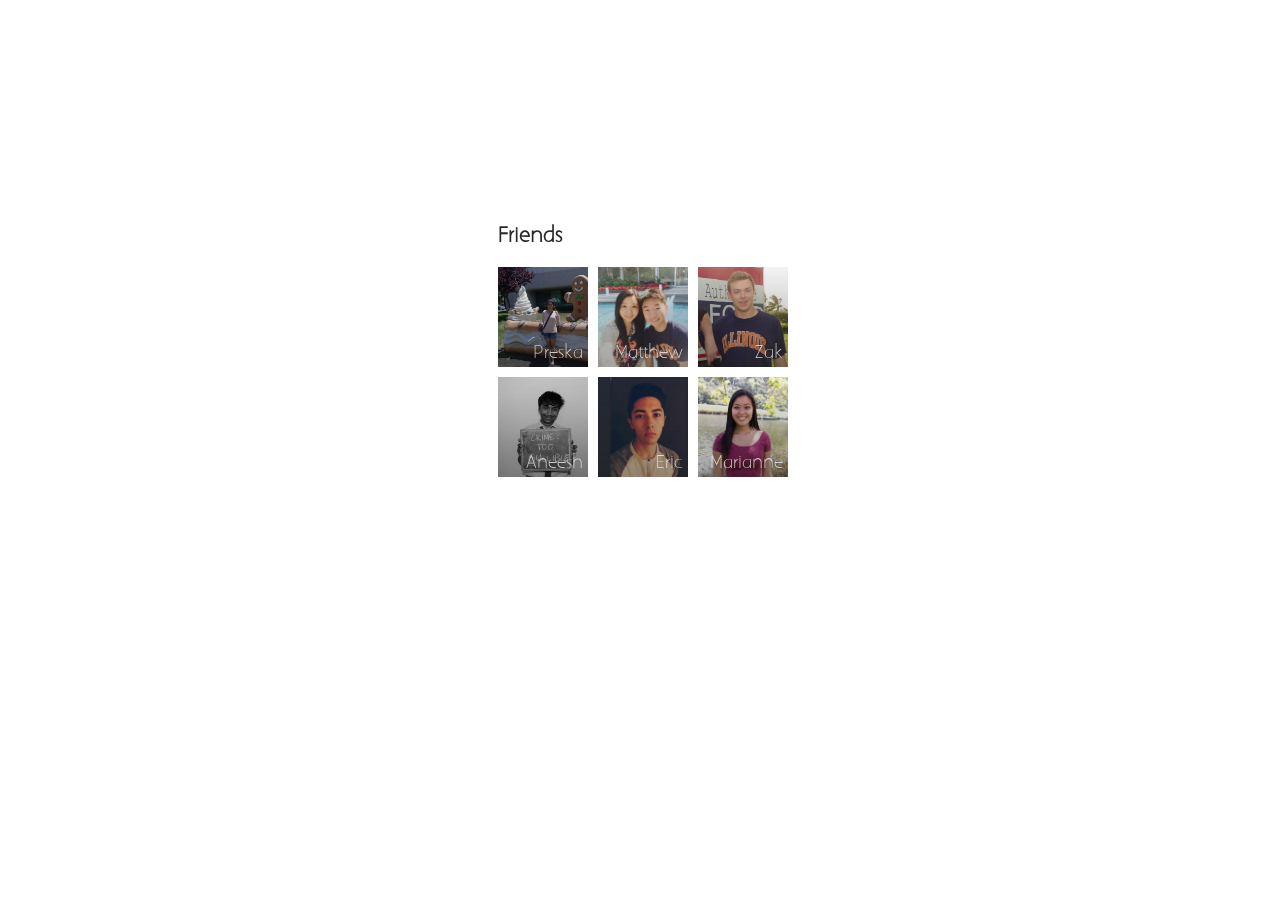
<file: WebApp/friends.html>
<!DOCTYPE html>
<html lang="en">
<head>
	<meta charset="UTF-8">
	<title>Friends Widget</title>
	<link rel="stylesheet" href="css/style.css">
</head>
<body>
	<div class="widget">
		<h3>Friends</h3>
		<div class="group flex friends">
			<a class="thumb" href><div style="background-image: url(img/preska.jpg)"><img class="overlay" src="img/overlay.png"><span class="name">Preska</span></div></a>
			<a class="thumb" href><div style="background-image: url(img/matthew.jpg)"><img class="overlay" src="img/overlay.png"><span class="name">Matthew</span></div></a>
			<a class="thumb" href><div style="background-image: url(img/zak.jpg)"><img class="overlay" src="img/overlay.png"><span class="name">Zak</span></div></a>
			<a class="thumb" href><div style="background-image: url(img/aneesh.jpg)"><img class="overlay" src="img/overlay.png"><span class="name">Aneesh</span></div></a>
			<a class="thumb" href><div style="background-image: url(img/eric.jpg)"><img class="overlay" src="img/overlay.png"><span class="name">Eric</span></div></a>
			<a class="thumb" href><div style="background-image: url(img/marianne.jpg)"><img class="overlay" src="img/overlay.png"><span class="name">Marianne</span></div></a>
		</div>
	</div>
</body>
</html>
</file>
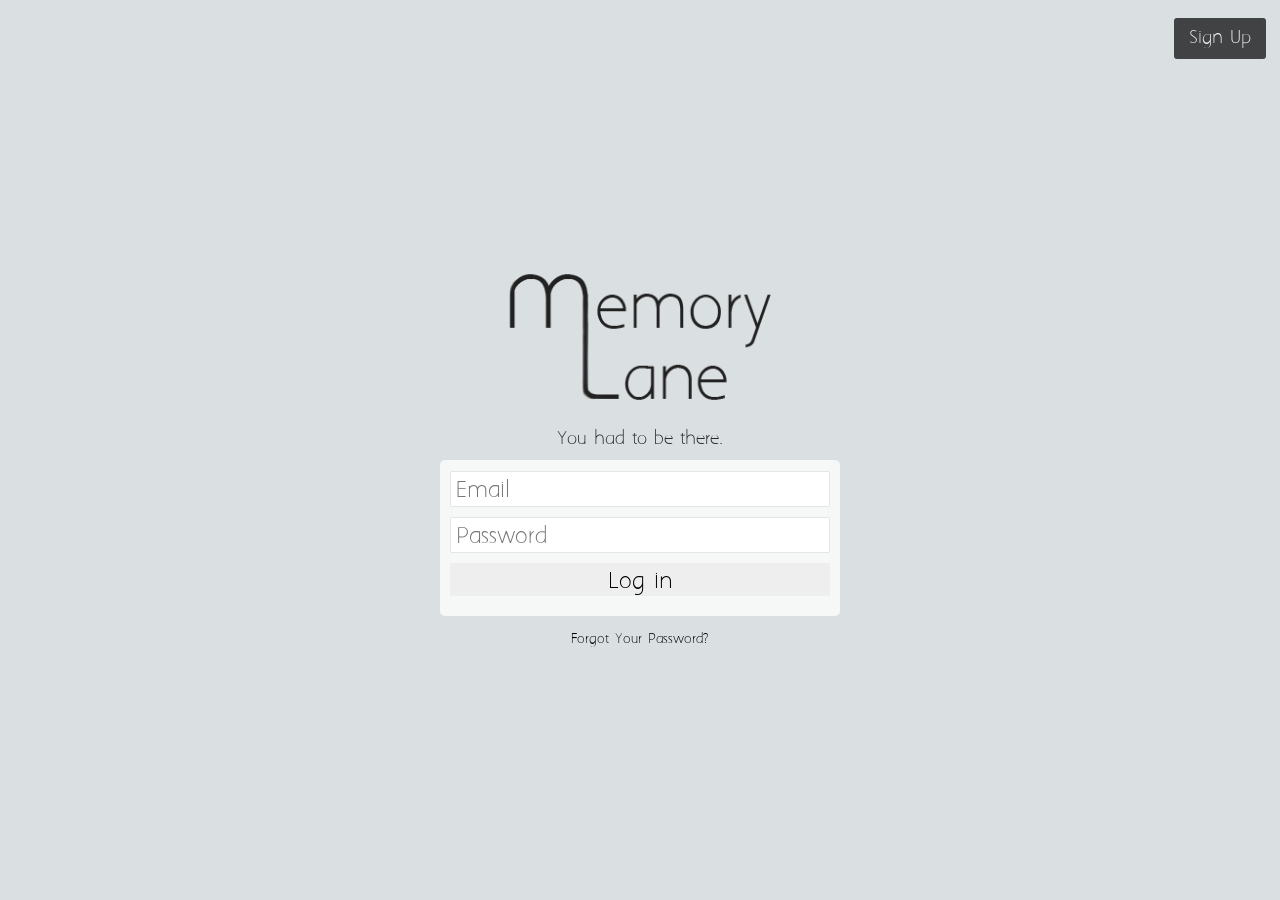
<file: WebApp/login.html>
<!DOCTYPE html>
<html lang="en" class="graybg">
<head>
	<meta charset="UTF-8">
	<title>Log In - Memory Lane</title>
	<link rel="stylesheet" href="css/style.css">
	<link rel="icon" href="favicon.ico" type="image/x-icon"/>
	<link rel="shortcut icon" href="favicon.ico" type="image/x-icon"/>
</head>
<body>
	<a href="signup.html" class="signup">
		<div class="button">Sign Up</div>
	</a>
	<div class="login">
		<img src="img/logo.png" alt="Memory Lane" title="Memory Lane" class="logo">
		<span>You had to be there.</span>
		<div class="group loginContainer">
			<form action="">
				<input class="field" type="email" name="email" placeholder="Email" required>
				<input class="field" type="password" name="password" placeholder="Password" required>
				<input type="submit" class="submit" value="Log in" required>
			</form>
		</div>
		<div class="forgot">
			<a href="password-reset.html">Forgot Your Password?</a>
		</div>
	</div>
</body>
</html>
</file>
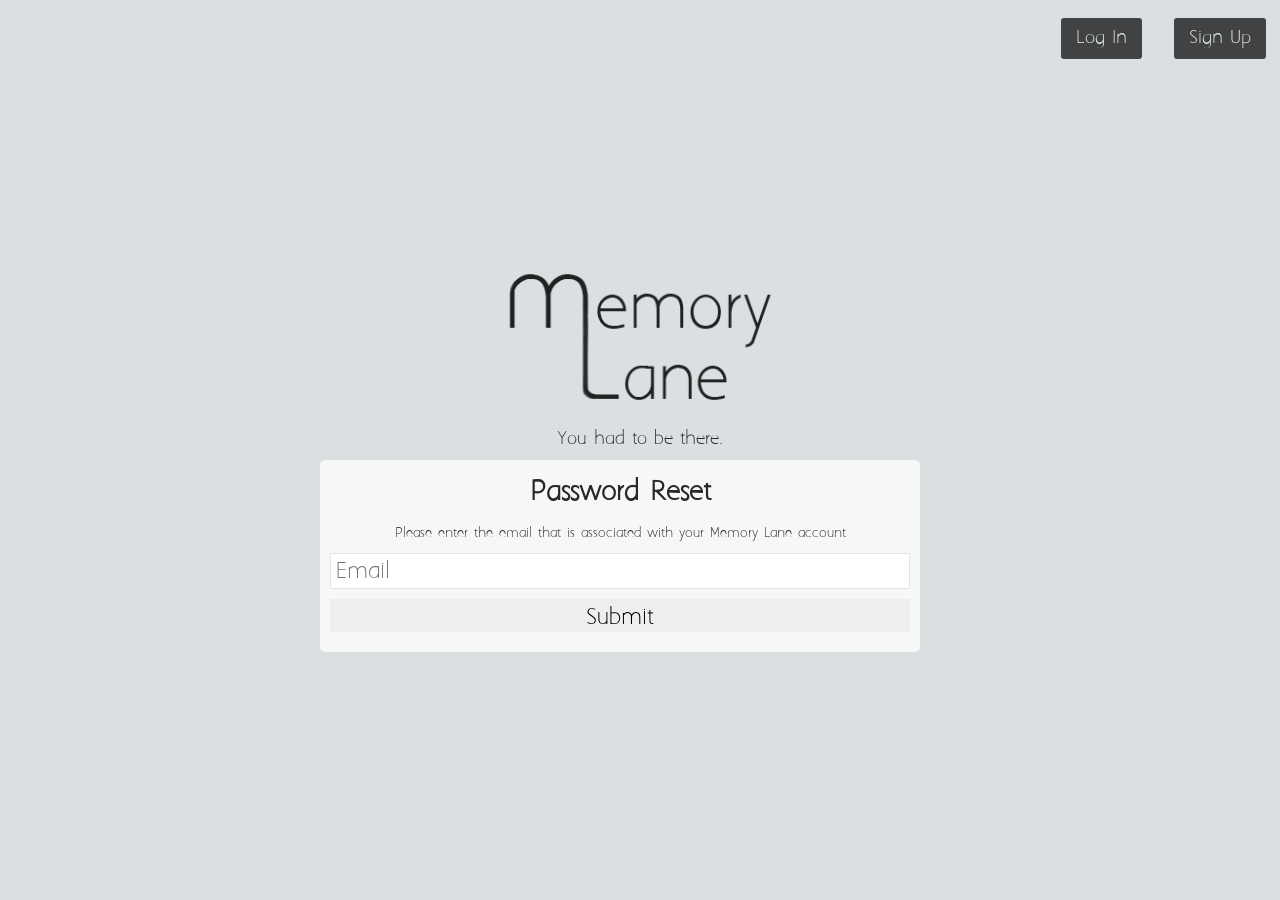
<file: WebApp/password-reset.html>
<!DOCTYPE html>
<html lang="en" class="graybg">
<head>
	<meta charset="UTF-8">
	<title>Password Reset</title>
	<link rel="stylesheet" href="css/style.css">
	<link rel="icon" href="favicon.ico" type="image/x-icon"/>
	<link rel="shortcut icon" href="favicon.ico" type="image/x-icon"/>
</head>
<body>
	<div class="flex slButtons">
		<a href="login.html" class="signup">
			<div class="button">Log In</div>
		</a>
		<a href="signup.html" class="signup">
			<div class="button">Sign Up</div>
		</a>
	</div>
	<div class="login">
		<img src="img/logo.png" alt="Memory Lane" title="Memory Lane" class="logo">
		<span>You had to be there.</span>
		<div class="group loginContainer passwordReset">
			<h1>Password Reset</h1>
			<p>Please enter the email that is associated with your Memory Lane account</p>
			<form action="">
				<input class="field" type="email" name="email" placeholder="Email" required>
				<input type="submit" class="submit" value="Submit">
			</form>
		</div>
	</div>
</body>
</html>
</file>
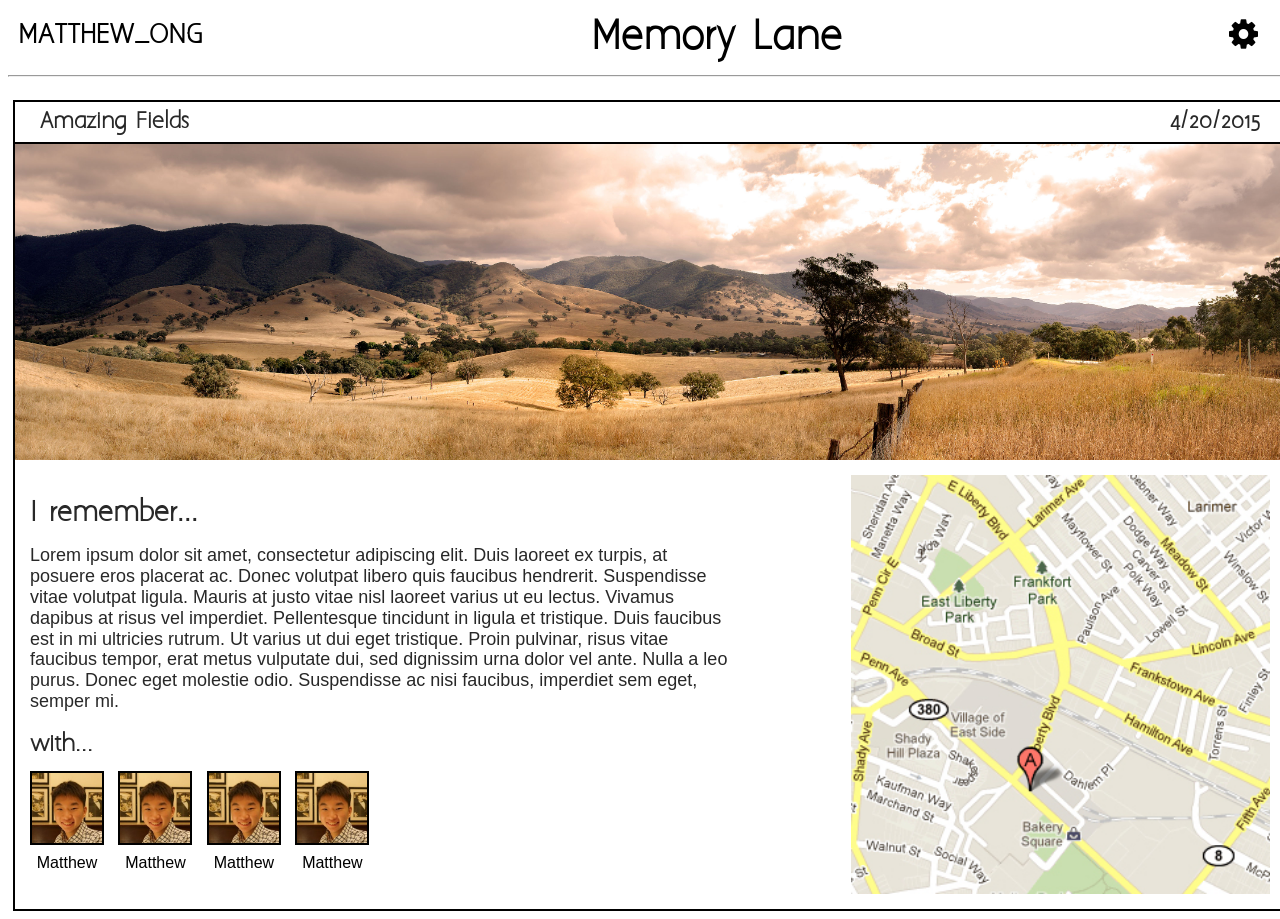
<file: WebApp/post.html>
<!DOCTYPE html>
<html lang="en">


<head>
<title>Memory Lane</title>
<link rel="stylesheet" type="text/css" href="css/style.css">
<link rel="stylesheet" href="font-awesome/css/font-awesome.min.css">
<link rel="icon" href="favicon.ico" type="image/x-icon"/>
<link rel="shortcut icon" href="favicon.ico" type="image/x-icon"/>
</head>

<body>
<div class="header">
	<div class="profileheader">
		<a href="#" class="profilelink"><h2 class="profilename">MATTHEW_ONG</h2></a>
	</div>
<div class="settingheader">
	<a href="settings.html" class="profilelink"><h2 class="headercog"><i class="fa fa-cog"></i></h2></a>
	</div>	
	<div class="logo">
		
			
		<a href="#" class="profilelink"><h1 class="headermaintext">Memory Lane</h1></a>
		
	</div>

</div>	
	
	<hr>
	
	
<!-- div to hold all elements of a single timeline post -->
<div class="container2">

	

	<!-- div to hold panaroma shot and top bar(title and date) -->
	<div class = "panoramaElement">
		<div class="panoramaHeader">
			<p class="panoramaLeft">Amazing Fields</p>
			<p class="panoramaRight">4/20/2015</p>
		</div>
		<img src="img/panorama.jpg" class="panoramaResize">
		
		<div class="mapDiv">
			<p class="textRemember">I remember...</p>
			<p class="textBody">
			Lorem ipsum dolor sit amet, consectetur adipiscing elit. Duis laoreet ex turpis, at posuere eros placerat ac. Donec volutpat libero quis faucibus hendrerit. Suspendisse vitae volutpat ligula. Mauris at justo vitae nisl laoreet varius ut eu lectus. Vivamus dapibus at risus vel imperdiet. Pellentesque tincidunt in ligula et tristique. Duis faucibus est in mi ultricies rutrum. Ut varius ut dui eget tristique. Proin pulvinar, risus vitae faucibus tempor, erat metus vulputate dui, sed dignissim urna dolor vel ante. Nulla a leo purus. Donec eget molestie odio. Suspendisse ac nisi faucibus, imperdiet sem eget, semper mi.
			</p>
			<p class="textWith">with...</p>
			<div class="shared">
				<div class="authorElement">
					<a href="profile.html" class="profilelink"><img src="img/profile.jpg" class="proPicResize">
					<!-- should be poster's first name -->
					<p class ="proPicName">Matthew</p>
					</a>
				</div>
				<div class="authorElement">
					<a href="profile.html" class="profilelink">
					<img src="img/profile.jpg" class="proPicResize">
					<!-- should be poster's first name -->
					<p class ="proPicName">Matthew</p>
					</a>
				</div>
				<div class="authorElement">
					<a href="profile.html" class="profilelink">
					<img src="img/profile.jpg" class="proPicResize">
					<!-- should be poster's first name -->
					<p class ="proPicName">Matthew</p>
					</a>
				</div>
				<div class="authorElement">
					<a href="profile.html" class="profilelink">
					<img src="img/profile.jpg" class="proPicResize">
					<!-- should be poster's first name -->
					<p class ="proPicName">Matthew</p>
					</a>
				</div>
			</div>
			
		</div>
		
		<div class="map">
			<img src="img/map.jpg" class="mapImage">
		</div>
		
	</div>
	<br>




</div>

</body>
</html>
</file>
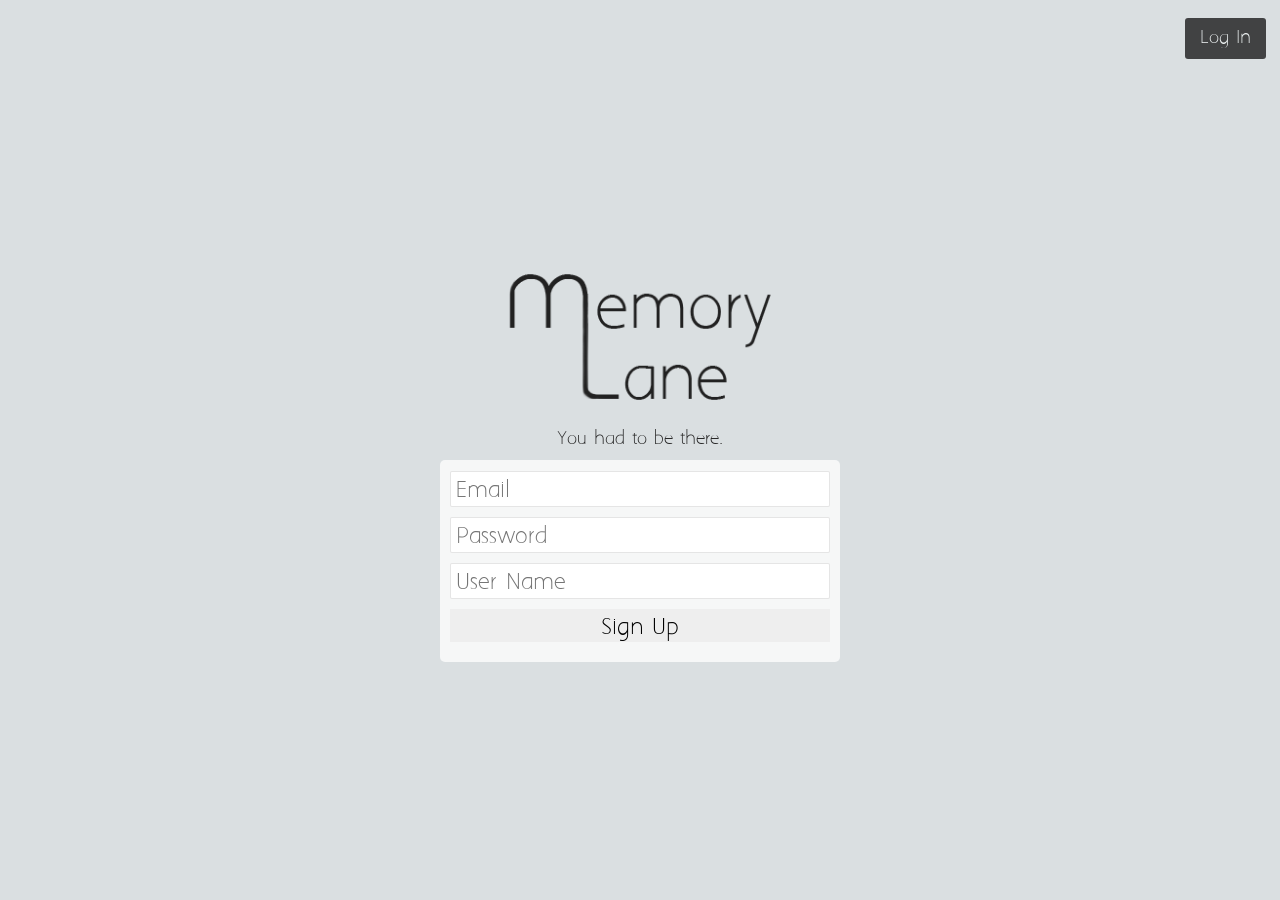
<file: WebApp/signup.html>
<!DOCTYPE html>
<html lang="en" class="graybg">
<head>
	<meta charset="UTF-8">
	<title>Sign Up - Memory Lane</title>
	<link rel="stylesheet" href="css/style.css">
	<link rel="icon" href="favicon.ico" type="image/x-icon"/>
	<link rel="shortcut icon" href="favicon.ico" type="image/x-icon"/>
</head>
<body>
	<a href="login.html" class="signup">
		<div class="button">Log In</div>
	</a>
	<div class="login">
		<img src="img/logo.png" alt="Memory Lane" title="Memory Lane" class="logo">
		<span>You had to be there.</span>
		<div class="group loginContainer">
			<form action="">
				<input class="field" type="email" name="email" placeholder="Email" required>
				<input class="field" type="password" name="password" placeholder="Password" required>
				<input class="field" type="text" name="username" placeholder="User Name" required>
				<input type="submit" class="submit" value="Sign Up">
			</form>
		</div>
	</div>
</body>
</html>
</file>
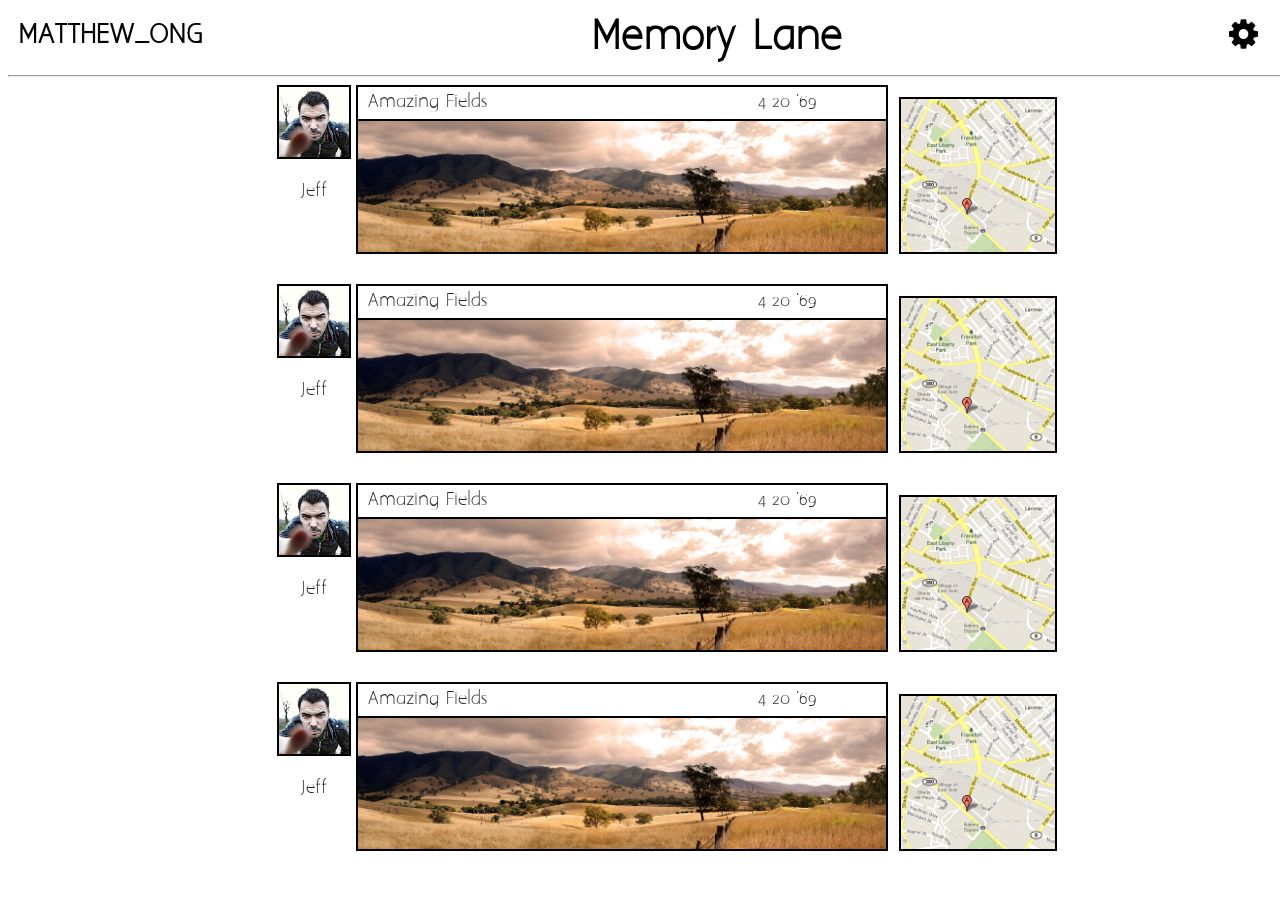
<file: WebApp/timeline.html>
<!DOCTYPE html>
<html lang="en">


<head>
<title>Memory Lane</title>
<link rel="stylesheet" type="text/css" href="css/style.css">
<link rel="stylesheet" href="font-awesome/css/font-awesome.min.css">
<link rel="icon" href="favicon.ico" type="image/x-icon"/>
<link rel="shortcut icon" href="favicon.ico" type="image/x-icon"/>
</head>



<body>
<!-- navbar/header -->
<div class="header">
	<div class="profileheader">
		<a href="#" class="profilelink"><h2 class="profilename">MATTHEW_ONG</h2></a>
	</div>
<div class="settingheader">
	<a href="#" class="profilelink"><h2 class="headercog"><i class="fa fa-cog"></i></h2></a>
	</div>	
	<div class="logo">
		
			
		<a href="#" class="profilelink"><h1 class="headermaintext">Memory Lane</h1></a>
		
	</div>

</div>	
	
	<hr>
	

<!-- div to hold all elements of a single timeline post -->
<div class="containerNF">

	<!-- div to hold proPic, as well as present name under picture -->
	<div class="authorElementNF">
		<img src="img/2.jpg" class="proPicResizeNF">
		<!-- should be poster's first name -->
		<p class ="proPicNameNF">Jeff</p>
	</div>

	<!-- div to hold panaroma shot and top bar(title and date) -->
	<div class = "panoramaElementNF">
		<div class="panoramaHeaderNF">
			<p style="display: inline-block;text-align: left; margin-left: 2%; margin-right: 50%;">Amazing Fields</p>
			<p style="display: inline-block;text-align: right;">4-20-'69</p>
		</div>
		<div class="imgWrapNF">
			<img src="img/panorama.jpg" class="panoramaResizeNF">
			<!--<p class="imgDescriptionNF">This shit dank, yo.</p>-->
		</div>
	</div>

	<!-- div to hold google maps display and location text -->
	<div class = "mapsElementNF">
		<img src="img/map.jpg" class="mapsResizeNF">
	</div>

</div>

<!-- DUPLICATIONS BECAUSE I DON'T KNOW HOW TO DO A WHILE LOOP -->
<div class="containerNF">

	<!-- div to hold proPic, as well as present name under picture -->
	<div class="authorElementNF">
		<img src="img/2.jpg" class="proPicResizeNF">
		<!-- should be poster's first name -->
		<p class ="proPicNameNF">Jeff</p>
	</div>

	<!-- div to hold panaroma shot and top bar(title and date) -->
	<div class = "panoramaElementNF">
		<div class="panoramaHeaderNF">
			<p style="display: inline-block;text-align: left; margin-left: 2%; margin-right: 50%;">Amazing Fields</p>
			<p style="display: inline-block;text-align: right;">4-20-'69</p>
		</div>
		<div class="imgWrapNF">
			<img src="img/panorama.jpg" class="panoramaResizeNF">
			<!--<p class="imgDescriptionNF">This shit dank, yo.</p>-->
		</div>
	</div>

	<!-- div to hold google maps display and location text -->
	<div class = "mapsElementNF">
		<img src="img/map.jpg" class="mapsResizeNF">
	</div>

</div>
<div class="containerNF">

	<!-- div to hold proPic, as well as present name under picture -->
	<div class="authorElementNF">
		<img src="img/2.jpg" class="proPicResizeNF">
		<!-- should be poster's first name -->
		<p class ="proPicNameNF">Jeff</p>
	</div>

	<!-- div to hold panaroma shot and top bar(title and date) -->
	<div class = "panoramaElementNF">
		<div class="panoramaHeaderNF">
			<p style="display: inline-block;text-align: left; margin-left: 2%; margin-right: 50%;">Amazing Fields</p>
			<p style="display: inline-block;text-align: right;">4-20-'69</p>
		</div>
		<div class="imgWrapNF">
			<img src="img/panorama.jpg" class="panoramaResizeNF">
			<!--<p class="imgDescriptionNF">This shit dank, yo.</p>-->
		</div>
	</div>

	<!-- div to hold google maps display and location text -->
	<div class = "mapsElementNF">
		<img src="img/map.jpg" class="mapsResizeNF">
	</div>

</div>
<div class="containerNF">

	<!-- div to hold proPic, as well as present name under picture -->
	<div class="authorElementNF">
		<img src="img/2.jpg" class="proPicResizeNF">
		<!-- should be poster's first name -->
		<p class ="proPicNameNF">Jeff</p>
	</div>

	<!-- div to hold panaroma shot and top bar(title and date) -->
	<div class = "panoramaElementNF">
		<div class="panoramaHeaderNF">
			<p style="display: inline-block;text-align: left; margin-left: 2%; margin-right: 50%;">Amazing Fields</p>
			<p style="display: inline-block;text-align: right;">4-20-'69</p>
		</div>
		<div class="imgWrapNF">
			<img src="img/panorama.jpg" class="panoramaResizeNF">
			<!--<p class="imgDescriptionNF">This shit dank, yo.</p>-->
		</div>
	</div>

	<!-- div to hold google maps display and location text -->
	<div class = "mapsElementNF">
		<img src="img/map.jpg" class="mapsResizeNF">
	</div>

</div>


</body>
</html>
</file>
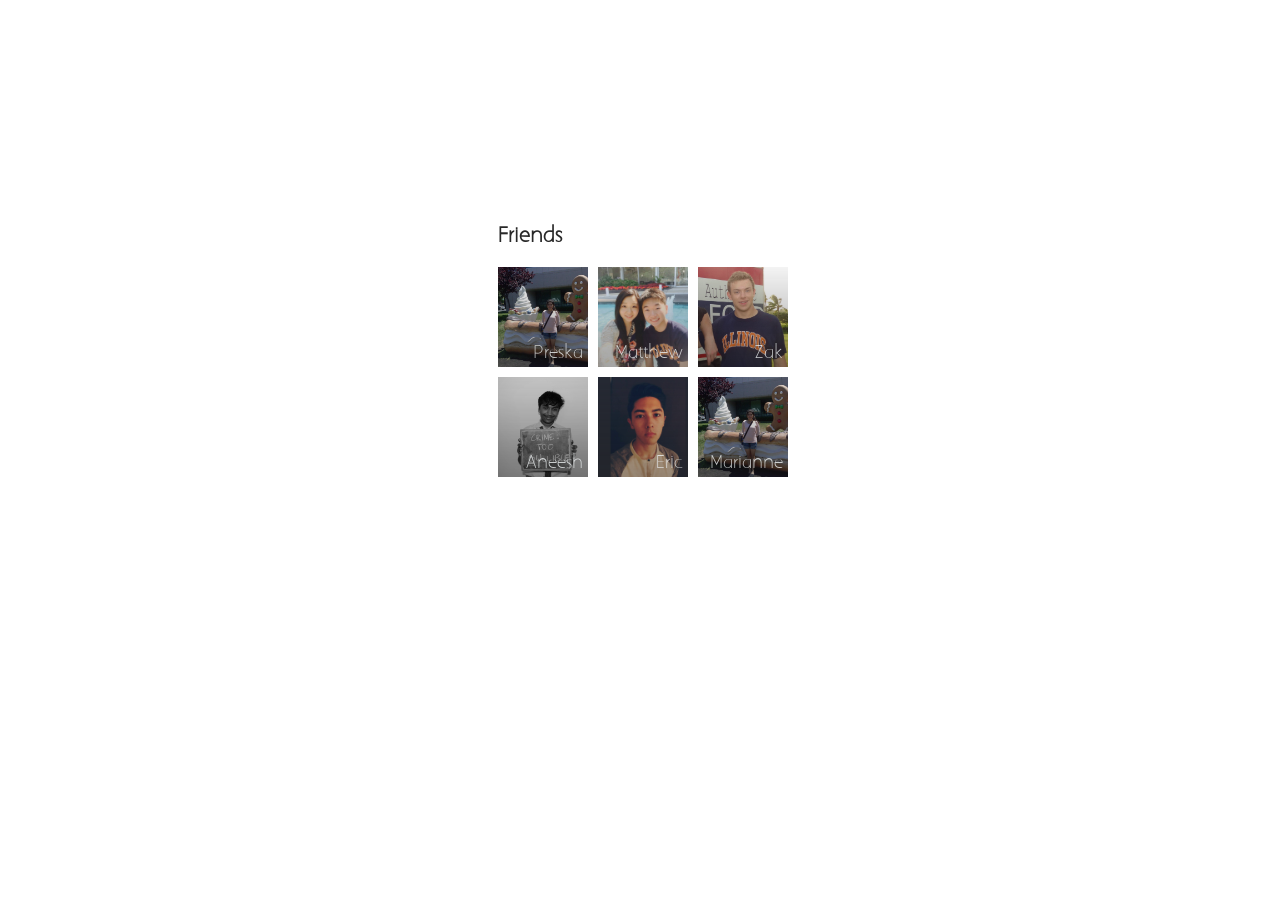
<file: memorylane/templates/friends.html>
<!DOCTYPE html>
<html lang="en">
<head>
	<meta charset="UTF-8">
	<title>Friends Widget</title>
	<link rel="stylesheet" href="css/style.css">
</head>
<body>
	<div class="widget">
		<h3>Friends</h3>
		<div class="group flex friends">
			<a class="thumb" href><div><img class="overlay" src="img/overlay.png"><img src="img/preska.jpg" alt="Preska"><span class="name">Preska</span></div></a>
			<a class="thumb" href><div><img class="overlay" src="img/overlay.png"><img src="img/matthew.jpg" alt="Matthew"><span class="name">Matthew</span></div></a>
			<a class="thumb" href><div><img class="overlay" src="img/overlay.png"><img src="img/zak.jpg" alt="Zak"><span class="name">Zak</span></div></a>
			<a class="thumb" href><div><img class="overlay" src="img/overlay.png"><img src="img/aneesh.jpg" alt="Aneesh"><span class="name">Aneesh</span></div></a>
			<a class="thumb" href><div><img class="overlay" src="img/overlay.png"><img src="img/eric.jpg" alt="Eric"><span class="name">Eric</span></div></a>
			<a class="thumb" href><div><img class="overlay" src="img/overlay.png"><img src="img/preska.jpg" alt="Matthew"><span class="name">Marianne</span></div></a>
		</div>
	</div>
</body>
</html>
</file>
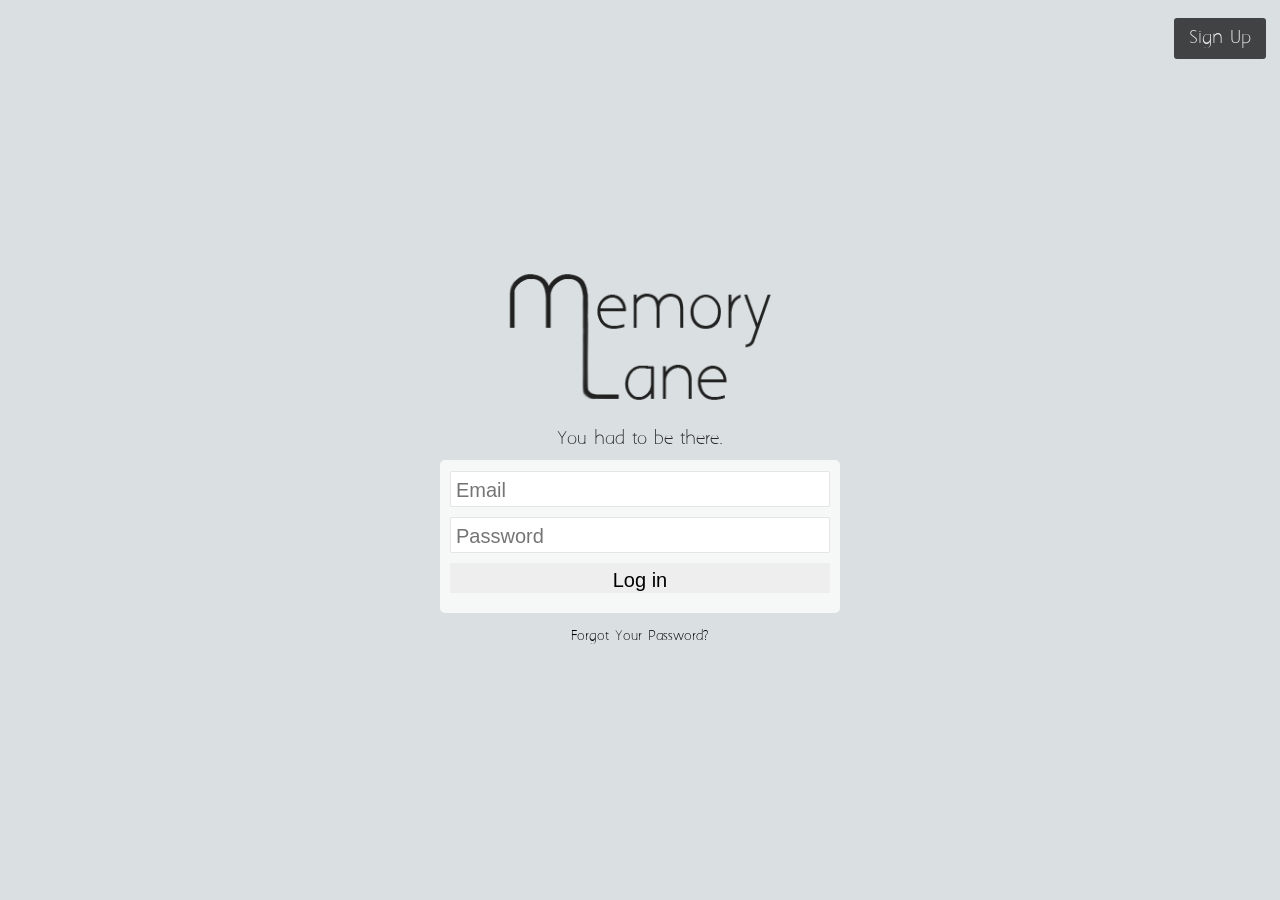
<file: memorylane/templates/login.html>
<!DOCTYPE html>
<html lang="en" class="graybg">
<head>
	<meta charset="UTF-8">
	<title>Log In - Memory Lane</title>
	<link rel="stylesheet" href="css/style.css">
	<link rel="icon" href="favicon.ico" type="image/x-icon"/>
	<link rel="shortcut icon" href="favicon.ico" type="image/x-icon"/>
</head>
<body>
	<a href="signup.html" class="signup">
		<div class="button">Sign Up</div>
	</a>
	<div class="login">
		<img src="img/logo.png" alt="Memory Lane" title="Memory Lane" class="logo">
		<span>You had to be there.</span>
		<div class="group loginContainer">
			<form action="">
				<input class="field" type="email" name="email" placeholder="Email" required>
				<input class="field" type="password" name="password" placeholder="Password" required>
				<input type="submit" class="submit" value="Log in" required>
			</form>
		</div>
		<div class="forgot">
			<a href="password-reset.html">Forgot Your Password?</a>
		</div>
	</div>
</body>
</html>
</file>
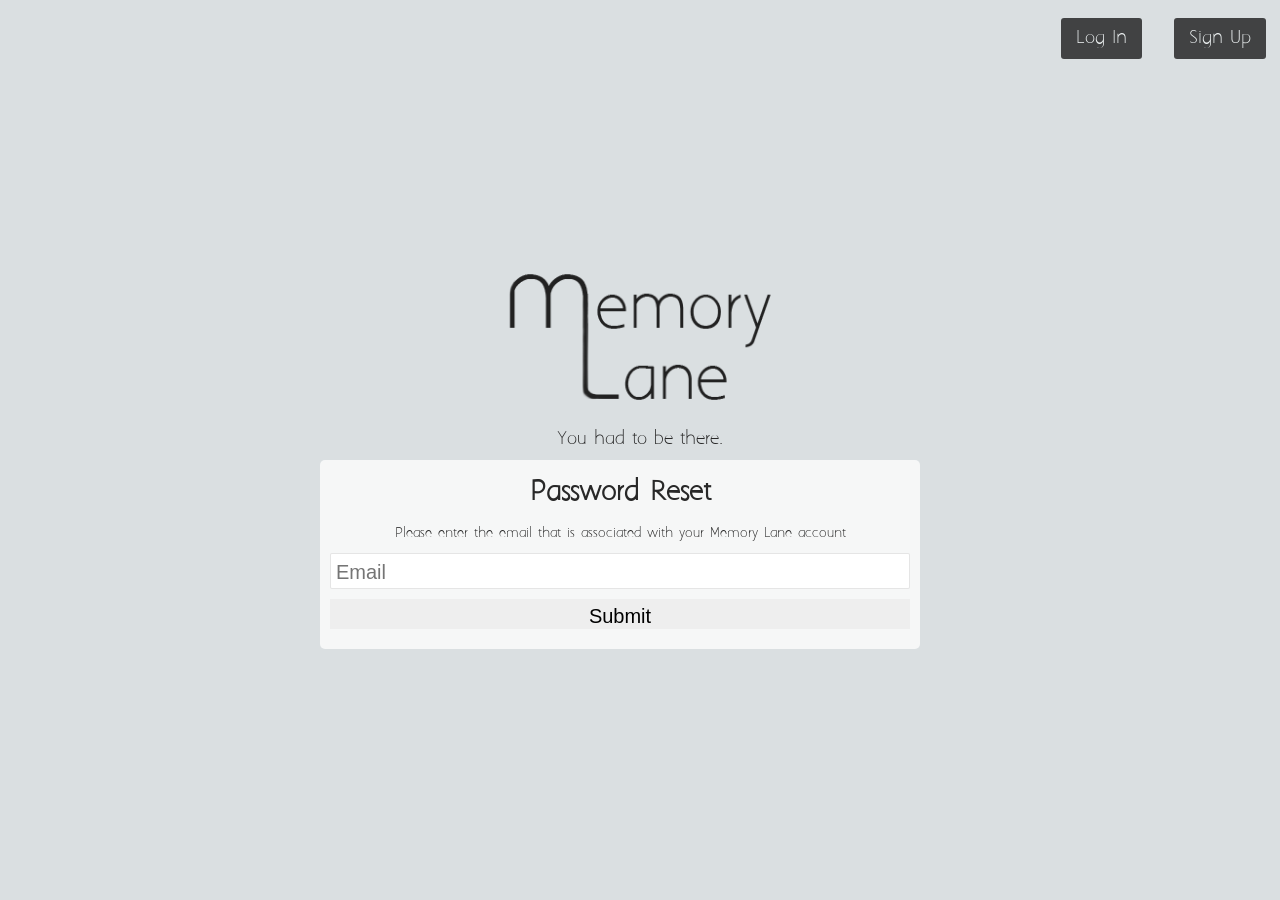
<file: memorylane/templates/password-reset.html>
<!DOCTYPE html>
<html lang="en" class="graybg">
<head>
	<meta charset="UTF-8">
	<title>Password Reset</title>
	<link rel="stylesheet" href="css/style.css">
	<link rel="icon" href="favicon.ico" type="image/x-icon"/>
	<link rel="shortcut icon" href="favicon.ico" type="image/x-icon"/>
</head>
<body>
	<div class="flex slButtons">
		<a href="login.html" class="signup">
			<div class="button">Log In</div>
		</a>
		<a href="signup.html" class="signup">
			<div class="button">Sign Up</div>
		</a>
	</div>
	<div class="login">
		<img src="img/logo.png" alt="Memory Lane" title="Memory Lane" class="logo">
		<span>You had to be there.</span>
		<div class="group loginContainer passwordReset">
			<h1>Password Reset</h1>
			<p>Please enter the email that is associated with your Memory Lane account</p>
			<form action="">
				<input class="field" type="email" name="email" placeholder="Email" required>
				<input type="submit" class="submit" value="Submit">
			</form>
		</div>
	</div>
</body>
</html>
</file>
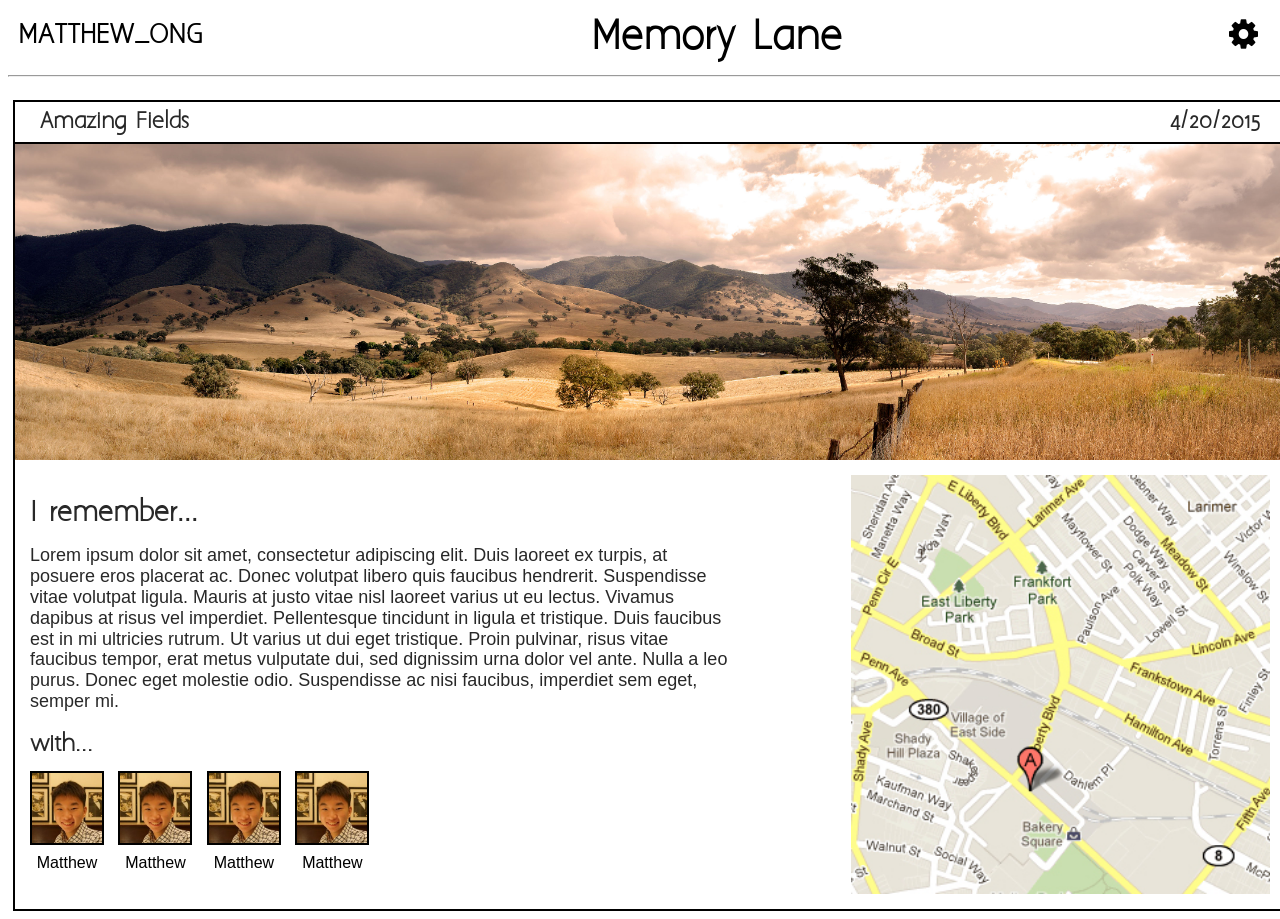
<file: memorylane/templates/post.html>
<!DOCTYPE html>
<html lang="en">


<head>
<title>Memory Lane</title>
<link rel="stylesheet" type="text/css" href="css/style.css">
<link rel="stylesheet" href="font-awesome/css/font-awesome.min.css">
<link rel="icon" href="favicon.ico" type="image/x-icon"/>
<link rel="shortcut icon" href="favicon.ico" type="image/x-icon"/>
</head>

<body>
<div class="header">
	<div class="profileheader">
		<a href="#" class="profilelink"><h2 class="profilename">MATTHEW_ONG</h2></a>
	</div>
<div class="settingheader">
	<a href="settings.html" class="profilelink"><h2 class="headercog"><i class="fa fa-cog"></i></h2></a>
	</div>	
	<div class="logo">
		
			
		<a href="#" class="profilelink"><h1 class="headermaintext">Memory Lane</h1></a>
		
	</div>

</div>	
	
	<hr>
	
	
<!-- div to hold all elements of a single timeline post -->
<div class="container2">

	

	<!-- div to hold panaroma shot and top bar(title and date) -->
	<div class = "panoramaElement">
		<div class="panoramaHeader">
			<p class="panoramaLeft">Amazing Fields</p>
			<p class="panoramaRight">4/20/2015</p>
		</div>
		<img src="img/panorama.jpg" class="panoramaResize">
		
		<div class="mapDiv">
			<p class="textRemember">I remember...</p>
			<p class="textBody">
			Lorem ipsum dolor sit amet, consectetur adipiscing elit. Duis laoreet ex turpis, at posuere eros placerat ac. Donec volutpat libero quis faucibus hendrerit. Suspendisse vitae volutpat ligula. Mauris at justo vitae nisl laoreet varius ut eu lectus. Vivamus dapibus at risus vel imperdiet. Pellentesque tincidunt in ligula et tristique. Duis faucibus est in mi ultricies rutrum. Ut varius ut dui eget tristique. Proin pulvinar, risus vitae faucibus tempor, erat metus vulputate dui, sed dignissim urna dolor vel ante. Nulla a leo purus. Donec eget molestie odio. Suspendisse ac nisi faucibus, imperdiet sem eget, semper mi.
			</p>
			<p class="textWith">with...</p>
			<div class="shared">
				<div class="authorElement">
					<a href="profile.html" class="profilelink"><img src="img/profile.jpg" class="proPicResize">
					<!-- should be poster's first name -->
					<p class ="proPicName">Matthew</p>
					</a>
				</div>
				<div class="authorElement">
					<a href="profile.html" class="profilelink">
					<img src="img/profile.jpg" class="proPicResize">
					<!-- should be poster's first name -->
					<p class ="proPicName">Matthew</p>
					</a>
				</div>
				<div class="authorElement">
					<a href="profile.html" class="profilelink">
					<img src="img/profile.jpg" class="proPicResize">
					<!-- should be poster's first name -->
					<p class ="proPicName">Matthew</p>
					</a>
				</div>
				<div class="authorElement">
					<a href="profile.html" class="profilelink">
					<img src="img/profile.jpg" class="proPicResize">
					<!-- should be poster's first name -->
					<p class ="proPicName">Matthew</p>
					</a>
				</div>
			</div>
			
		</div>
		
		<div class="map">
			<img src="img/map.jpg" class="mapImage">
		</div>
		
	</div>
	<br>




</div>

</body>
</html>
</file>
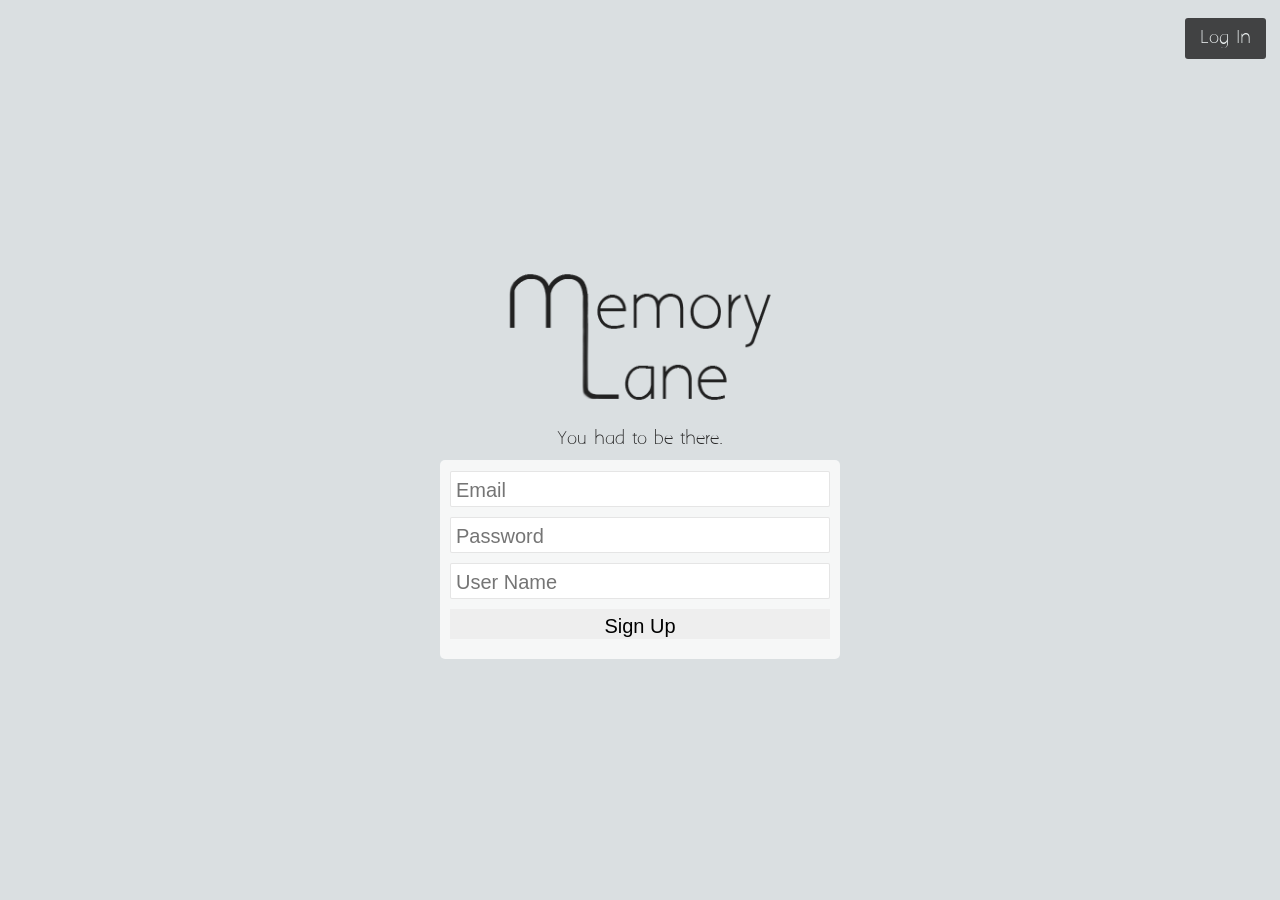
<file: memorylane/templates/signup.html>
<!DOCTYPE html>
<html lang="en" class="graybg">
<head>
	<meta charset="UTF-8">
	<title>Sign Up - Memory Lane</title>
	<link rel="stylesheet" href="css/style.css">
	<link rel="icon" href="favicon.ico" type="image/x-icon"/>
	<link rel="shortcut icon" href="favicon.ico" type="image/x-icon"/>
</head>
<body>
	<a href="login.html" class="signup">
		<div class="button">Log In</div>
	</a>
	<div class="login">
		<img src="img/logo.png" alt="Memory Lane" title="Memory Lane" class="logo">
		<span>You had to be there.</span>
		<div class="group loginContainer">
			<form action="">
				<input class="field" type="email" name="email" placeholder="Email" required>
				<input class="field" type="password" name="password" placeholder="Password" required>
				<input class="field" type="text" name="username" placeholder="User Name" required>
				<input type="submit" class="submit" value="Sign Up">
			</form>
		</div>
	</div>
</body>
</html>
</file>
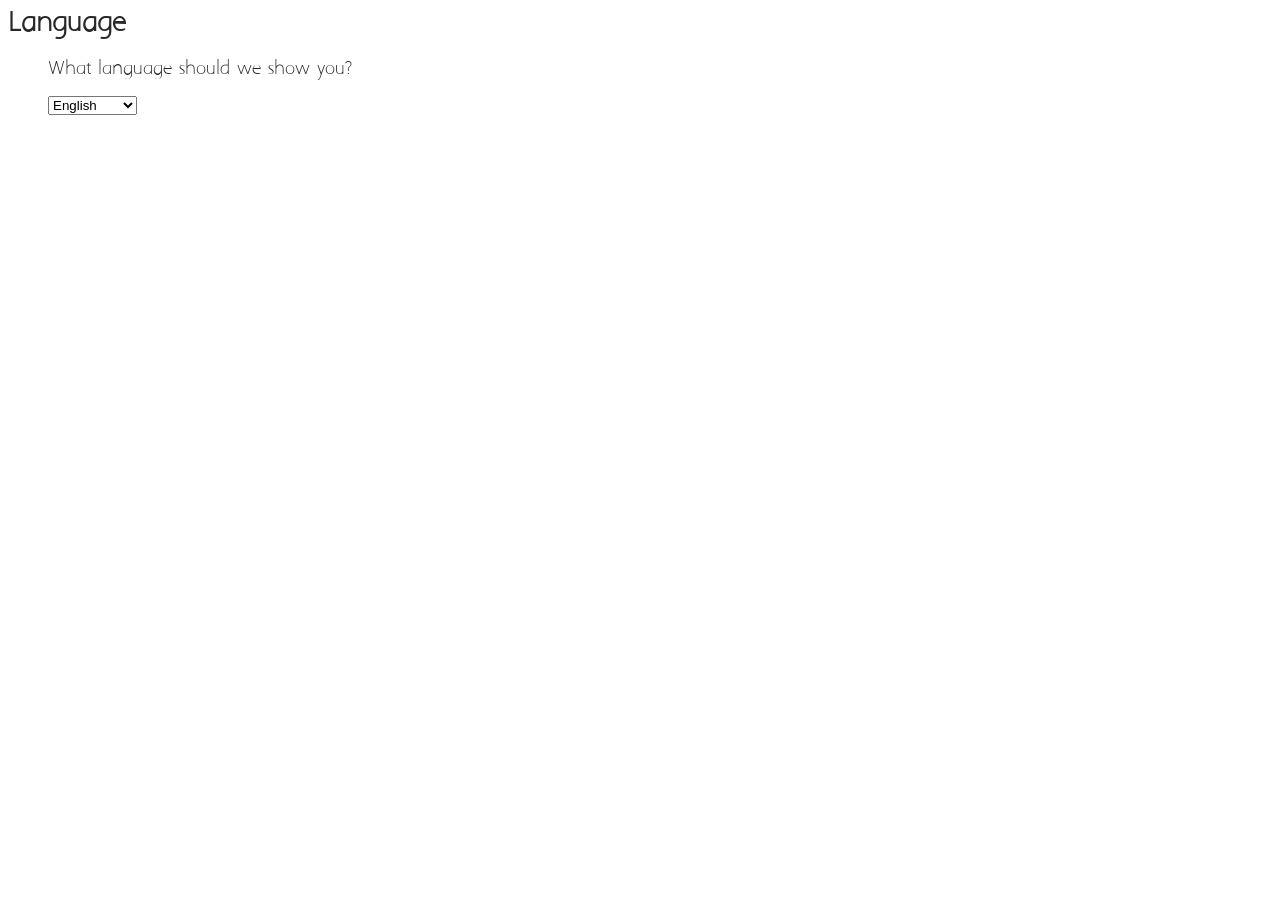
<file: WebApp/settings/language.html>
<head>
    <link rel="stylesheet" href="../css/style.css">
</head>
<body>
    <h2>Language</h2>
    <ul style=list-style-type:none>
    <li>
        <p>What language should we show you?</p>
         <select>
            <option value="English">English</option>
            <option value="English-UK">English-UK</option>
            <option value="Spanish">Spanish</option>
            <option value="Hindi">Hindi</option>
            <option value="Klingon">Klingon</option>
        </select> 
    </li>
    </ul>
</body>
</file>
<file: WebApp/css/style.css>
body{
	width: 100%;
	font-family: Argh, Arial;
	color: #282828;
	/*background-color: #dadfe1;*/
	background-color: white;
	
}

a {
	color: black;
}

/*HEADER*/

.header {
	padding-bottom: 5px; 
	padding-top: 5px; 
	padding-right: 20px; 
	padding-left: 10px; 
	margin-right: 10px;
}

.profileheader {
	 float: left;
}

.profilename {
	padding-top: 7px; 
	margin-top: 0; 
	margin-bottom: 0;
}

.settingheader {
	float: right;
}

.headermaintext {
	text-align: center; 
	font-size: 2.3em; 
	margin-top: 0; 
	margin-bottom: 0;
}

.headercog {
	margin-top: 0; 
	font-size: 34px; 
	margin-bottom: 0;
}

.logodiv {
	margin-right: auto; 
	margin-left: auto;
}

/*SINGLE POST PAGE*/

.container2 {
	width: 1270px; 
	margin-right: auto; 
	margin-left: auto; 
	font-family: Helvetica;
}





.graybg {
	background-color: #dadfe1
}


.profilelink {
	text-decoration: none;
}

.button {
	margin-right: 17px;
}


@font-face {
    font-family: Argh;
    src: url('../Aaargh.ttf');
}


/* Updated Clearfix */
.group:after {
	content: "";
	display: table;
	clear: both;
}
.flex {
	display: -ms-flex!important;
	display: -webkit-flex!important;
	display: -moz-flex!important;
	display: flex!important;
}

a.signup, .slButtons {
	float: right;
	text-decoration: none;
	font-size: 12px;
}
a.signup {
	margin: 10px 5px 0 0;
}
.slButtons a.signup {
	position: static;
	margin-left: 10px;
}
.slButtons a.signup:first-child {
	margin-left: 0;
}
.signup div {
	background: rgba(0,0,0,0.7);
	color: #ecf0f1;
	text-align: center;
	padding: 10px 15px;
	border-radius: 3px;
	transition: all 0.25s ease;
}
.signup div:hover {
	background: rgba(0,0,0,0.6);
}
.login {
	max-width: 90%;
	margin: 0 auto;
	text-align: center;
	clear: both;
	-webkit-animation: fadein 1s; /* Safari, Chrome and Opera > 12.1 */
       -moz-animation: fadein 1s; /* Firefox < 16 */
        -ms-animation: fadein 1s; /* Internet Explorer */
         -o-animation: fadein 1s; /* Opera < 12.1 */
            animation: fadein 1s;
}
.login * {
	width: 100%;
	display: block;
}
.login .logo {
	width: 50%;
	margin: 0 auto;
	pointer-events: none;
}
.loginContainer {
	padding: 1px 10px 20px;
	margin-top: 10px;
	border-radius: 5px;
	background-color: rgba(255,255,255,0.75);
	-webkit-box-sizing: border-box;
	-moz-box-sizing: border-box;
	box-sizing: border-box;
}
.passwordReset {
	font-size: 12px;
}
.field {
	padding: 3px 0 0 5px;
	border-width: 0;
	text-align: left;
	margin: 10px 0;
	height: 36px;
	border: 1px solid rgba(0,0,0,0.1);
	border-radius: 2px;
	box-sizing: border-box;
	transition: all 0.25s ease;
}
.field:focus {
	box-shadow: 0 0 2px rgba(0,0,0,0.5);
}
label {
	margin: 3px 0;
}
input {
	font-size: 20px;
	font-family: "Argh", Arial;
}
input[type=submit] {
	background: #EEEEEE;
	border: none;
	cursor: pointer;
	padding-top: 6px;
	transition: all 0.25s ease;
}
input[type=submit]:hover {
	background: #DADFE1;
}
.forgot {
	text-align: center;
	font-size: 12px;
	margin-top: 15px;
}
.forgot a {
	width: auto;
	text-decoration: none;
	transition: all 0.25s ease;
}
.forgot a:hover {
	color: #2e2e2e;
}

@media (min-width: 720px) {
	.login {
		position: absolute;
		top: 0;
		left: 0;
		bottom: 0;
		right: 0;
		margin: auto;
		height: 410px;
		max-width: 400px;
	}
	.login .logo {
		width: auto;
		max-width: 80%;
	}
	.passwordReset {
		width: 150%;
		margin-left: -30%;
	}
	a.signup, .slButtons {
		font-size: 16px;
	}
}

/* Firefox < 16 */
@-moz-keyframes fadein {
    from { opacity: 0; transform: translateY(20px); }
    to   { opacity: 1; transform: translateY(0px); }
}

/* Safari, Chrome and Opera > 12.1 */
@-webkit-keyframes fadein {
    from { opacity: 0; transform: translateY(20px); }
    to   { opacity: 1; transform: translateY(0px); }
}

/* Internet Explorer */
@-ms-keyframes fadein {
    from { opacity: 0; transform: translateY(20px); }
    to   { opacity: 1; transform: translateY(0px); }
}

/* Opera < 12.1 */
@-o-keyframes fadein {
    from { opacity: 0; transform: translateY(20px); }
    to   { opacity: 1; transform: translateY(0px); }
}

@keyframes fadein {
    from { opacity: 0; transform: translateY(20px); }
    to   { opacity: 1; transform: translateY(0px); }
}









/* MATTHEW SECTION*/
.container{
	display: block;
	width: 100%;
	height: 25%;
	margin-left: 21%;
}

.authorElement{
	display: inline-block;
	margin-right: 10px;
	/*float: left;*/

}

.proPicResize{
	width: 70px;
	height: auto;
	border: 2px solid black;
}

.proPicName{
	text-align: center;
	margin-top: 2px;
}

.panoramaElement{
	display: inline-block;
	line-height: 0;
	margin-left: 0;
	width: 100%;
	border: 2px solid black;
	margin-top: 15px;
}

.panoramaResize{
	width: 100%;
	height: auto;
	border-top: 2px solid black;
	display: inline-block;
    background-color: black;
    padding: 0;
}

.panoramaHeader{
	width:100%;
}
.panoramaRight {
	float:right; 
	margin-right: 2%; 
	font-weight: 700; 
	font-family: Argh; 
	font-size: 20px;
}

.textBody {
	font-size: 18px;
}

.textWith{
	font-weight: 700; font-family: Argh; font-size: 21px; line-height: 110%; margin-bottom: 15px;
}

.textRemember {
	font-weight: 700; 
	font-family: Argh; 
	font-size: 25px; 
	line-height: 110%; 
	margin-bottom: 0;
}

.panoramaLeft {
	float:left; 
	margin-left: 2%; 
	font-weight: 700; 
	font-family: Argh; 
	font-size: 20px;
}

.map {
	float: right; 
	width: 33%; 
	padding: 15px;
}

.mapDiv {
	float: left; 
	width: 700px; 
	padding: 15px; 
	line-height: 130%;
}


.mapImage {
	width: 100%;
}

.mapsElement{
	position: relative;
	display: inline-block;
	margin-left: .5%;
	width: 16%;
	border: 2px solid black;
}

.mapsResize{
	width: 100%;
	height: auto;
}





/*NEWS FEED MAIN ELEMENT*/
.containerNF{
	display: block;
	width: 75%;
	height: 19%;
	margin-left: 21%;
	margin-bottom: 2%;
}

.authorElementNF{
	display: inline-block;
	float: left;
	height: 100%;
}

.proPicResizeNF{
	width: 70px;
	height: auto;
	border: 2px solid black;
}

.proPicNameNF{
	text-align: center;
}

.panoramaElementNF{
	display: inline-block;
	line-height: 0;
	margin-left: .5%;
	width: 55%;
	height: 100%;
	border: 2px solid black;
	font-size: 1em;
}

.panoramaResizeNF{
	width: 100%;
	height: auto;
	border-top: 2px solid black;
	display: inline-block;
    background-color: black;
    padding: 0;
     -webkit-transition: all .75s linear;
       -moz-transition: all .75s linear;
        -ms-transition: all .75s linear;
         -o-transition: all .75s linear;
            transition: all .75s linear;
}

.panoramaHeaderNF{
	width:100%;
	height: 10%;
	clear:both;
}

.mapsElementNF{
	position: relative;
	display: inline-block;
	line-height: 0;
	margin-left: .5%;
	width: 16%;
	height: 100%;
	border: 2px solid black;
}

.mapsResizeNF{
	width: 100%;
	height: 100%;
}

.panoramaResizeNF:hover{
    opacity: .4;
}

.imgWrapNF{
	background-color: black;
}





/* FRIENDS WIDGET */
.widget {
	width: 300px;
	margin: 200px auto 0;
	border-radius: 3px;
	padding: 5px 20px;
}
.friends {
	-webkit-flex-wrap: wrap;
	-moz-flex-wrap: wrap;
	-ms-flex-wrap: wrap;
	-o-flex-wrap: wrap;
	flex-wrap: wrap; 
}
.friends .thumb {
	min-width: 30%;
    height: 100px;
    margin: 0 10px 10px 0;
    background: rgba(255,255,255,0.7);
    padding: 0;
    position: relative;
    text-align: right;
    overflow: hidden;
}
.friends .thumb div {
	background-size: cover;
	height: 100%;
}
.friends .thumb img {
	position: absolute;
	top: 0;
	bottom: 0;
	left: 0;
	right: 0;
	width: auto;
	height: 100%;
}
.friends .thumb .overlay {
	z-index: 10;
	opacity: 0.4;
	transition: all 0.3s ease;
}
.friends .thumb:hover .overlay, .friends .thumb:hover .name {
	opacity: 0.9;
}
.friends .thumb .name {
	position: absolute;
    bottom: 3px;
    right: 5px;
    color: #ecf0f1;
    z-index: 100;
    opacity: 0.8;
    transition: all 0.3s ease;
}
</file>
<file: memorylane/templates/css/style.css>
body{
	width: 100%;
	font-family: Argh, Arial;
	color: #282828;
	/*background-color: #dadfe1;*/
	background-color: white;
	
}

a {
	color: black;
}

/*HEADER*/

.header {
	padding-bottom: 5px; 
	padding-top: 5px; 
	padding-right: 20px; 
	padding-left: 10px; 
	margin-right: 10px;
}

.profileheader {
	 float: left;
}

.profilename {
	padding-top: 7px; 
	margin-top: 0; 
	margin-bottom: 0;
}

.settingheader {
	float: right;
}

.headermaintext {
	text-align: center; 
	font-size: 2.3em; 
	margin-top: 0; 
	margin-bottom: 0;
}

.headercog {
	margin-top: 0; 
	font-size: 34px; 
	margin-bottom: 0;
}

.logodiv {
	margin-right: auto; 
	margin-left: auto;
}

/*SINGLE POST PAGE*/

.container2 {
	width: 1270px; 
	margin-right: auto; 
	margin-left: auto; 
	font-family: Helvetica;
}





.graybg {
	background-color: #dadfe1
}


.profilelink {
	text-decoration: none;
}

.button {
	margin-right: 17px;
}


@font-face {
    font-family: Argh;
    src: url('../Aaargh.ttf');
}


/* Updated Clearfix */
.group:after {
	content: "";
	display: table;
	clear: both;
}
.flex {
	display: -ms-flex!important;
	display: -webkit-flex!important;
	display: -moz-flex!important;
	display: flex!important;
}

a.signup, .slButtons {
	float: right;
	text-decoration: none;
	font-size: 12px;
}
a.signup {
	margin: 10px 5px 0 0;
}
.slButtons a.signup {
	position: static;
	margin-left: 10px;
}
.slButtons a.signup:first-child {
	margin-left: 0;
}
.signup div {
	background: rgba(0,0,0,0.7);
	color: #ecf0f1;
	text-align: center;
	padding: 10px 15px;
	border-radius: 3px;
	transition: all 0.25s ease;
}
.signup div:hover {
	background: rgba(0,0,0,0.6);
}
.login {
	max-width: 90%;
	margin: 0 auto;
	text-align: center;
	clear: both;
	-webkit-animation: fadein 1s; /* Safari, Chrome and Opera > 12.1 */
       -moz-animation: fadein 1s; /* Firefox < 16 */
        -ms-animation: fadein 1s; /* Internet Explorer */
         -o-animation: fadein 1s; /* Opera < 12.1 */
            animation: fadein 1s;
}
.login * {
	width: 100%;
	display: block;
}
.login .logo {
	width: 50%;
	margin: 0 auto;
	pointer-events: none;
}
.loginContainer {
	padding: 1px 10px 20px;
	margin-top: 10px;
	border-radius: 5px;
	background-color: rgba(255,255,255,0.75);
	-webkit-box-sizing: border-box;
	-moz-box-sizing: border-box;
	box-sizing: border-box;
}
.passwordReset {
	font-size: 12px;
}
.field {
	padding: 3px 0 0 5px;
	border-width: 0;
	text-align: left;
	margin: 10px 0;
	height: 36px;
	border: 1px solid rgba(0,0,0,0.1);
	border-radius: 2px;
	box-sizing: border-box;
	transition: all 0.25s ease;
}
.field:focus {
	box-shadow: 0 0 2px rgba(0,0,0,0.5);
}
label {
	margin: 3px 0;
}
input {
	font-size: 20px;
	font-family: "Aaargh", Arial;
}
input[type=submit] {
	background: #EEEEEE;
	border: none;
	cursor: pointer;
	padding-top: 6px;
	transition: all 0.25s ease;
}
input[type=submit]:hover {
	background: #DADFE1;
}
.forgot {
	text-align: center;
	font-size: 12px;
	margin-top: 15px;
}
.forgot a {
	width: auto;
	text-decoration: none;
	transition: all 0.25s ease;
}
.forgot a:hover {
	color: #2e2e2e;
}

@media (min-width: 720px) {
	.login {
		position: absolute;
		top: 0;
		left: 0;
		bottom: 0;
		right: 0;
		margin: auto;
		height: 410px;
		max-width: 400px;
	}
	.login .logo {
		width: auto;
		max-width: 80%;
	}
	.passwordReset {
		width: 150%;
		margin-left: -30%;
	}
	a.signup, .slButtons {
		font-size: 16px;
	}
}

/* Firefox < 16 */
@-moz-keyframes fadein {
    from { opacity: 0; transform: translateY(20px); }
    to   { opacity: 1; transform: translateY(0px); }
}

/* Safari, Chrome and Opera > 12.1 */
@-webkit-keyframes fadein {
    from { opacity: 0; transform: translateY(20px); }
    to   { opacity: 1; transform: translateY(0px); }
}

/* Internet Explorer */
@-ms-keyframes fadein {
    from { opacity: 0; transform: translateY(20px); }
    to   { opacity: 1; transform: translateY(0px); }
}

/* Opera < 12.1 */
@-o-keyframes fadein {
    from { opacity: 0; transform: translateY(20px); }
    to   { opacity: 1; transform: translateY(0px); }
}

@keyframes fadein {
    from { opacity: 0; transform: translateY(20px); }
    to   { opacity: 1; transform: translateY(0px); }
}









/* NEWS FEED MAIN ELEMENT */
.container{
	display: block;
	width: 100%;
	height: 25%;
	margin-left: 21%;
}

.authorElement{
	display: inline-block;
	margin-right: 10px;
	/*float: left;*/

}

.proPicResize{
	width: 70px;
	height: auto;
	border: 2px solid black;
}

.proPicName{
	text-align: center;
	margin-top: 2px;
}

.panoramaElement{
	display: inline-block;
	line-height: 0;
	margin-left: 0;
	width: 100%;
	border: 2px solid black;
	margin-top: 15px;
}

.panoramaResize{
	width: 100%;
	height: auto;
	border-top: 2px solid black;
	display: inline-block;
    background-color: black;
    padding: 0;
}

.panoramaHeader{
	width:100%;
}
.panoramaRight {
	float:right; 
	margin-right: 2%; 
	font-weight: 700; 
	font-family: Argh; 
	font-size: 20px;
}

.textBody {
	font-size: 18px;
}

.textWith{
	font-weight: 700; font-family: Argh; font-size: 21px; line-height: 110%; margin-bottom: 15px;
}

.textRemember {
	font-weight: 700; 
	font-family: Argh; 
	font-size: 25px; 
	line-height: 110%; 
	margin-bottom: 0;
}

.panoramaLeft {
	float:left; 
	margin-left: 2%; 
	font-weight: 700; 
	font-family: Argh; 
	font-size: 20px;
}

.map {
	float: right; 
	width: 33%; 
	padding: 15px;
}

.mapDiv {
	float: left; 
	width: 700px; 
	padding: 15px; 
	line-height: 130%;
}


.mapImage {
	width: 100%;
}

.mapsElement{
	position: relative;
	display: inline-block;
	margin-left: .5%;
	width: 16%;
	border: 2px solid black;
}

.mapsResize{
	width: 100%;
	height: auto;
}


.mapText{

}

/* FRIENDS WIDGET */
.widget {
	width: 300px;
	margin: 200px auto 0;
	border-radius: 3px;
	padding: 5px 20px;
}
.friends {
	-webkit-flex-wrap: wrap;
	-moz-flex-wrap: wrap;
	-ms-flex-wrap: wrap;
	-o-flex-wrap: wrap;
	flex-wrap: wrap; 
}
.friends .thumb {
	min-width: 30%;
    height: 100px;
    margin: 0 10px 10px 0;
    background: rgba(255,255,255,0.7);
    padding: 0;
    position: relative;
    text-align: right;
    overflow: hidden;
}
.friends .thumb img {
	position: absolute;
	top: 0;
	bottom: 0;
	left: 0;
	right: 0;
	width: auto;
	height: 100%;
}
.friends .thumb .overlay {
	z-index: 10;
	opacity: 0.4;
	transition: all 0.3s ease;
}
.friends .thumb:hover .overlay, .friends .thumb:hover .name {
	opacity: 0.9;
}
.friends .thumb .name {
	position: absolute;
    bottom: 3px;
    right: 5px;
    color: #ecf0f1;
    z-index: 100;
    opacity: 0.8;
    transition: all 0.3s ease;
}
</file>
